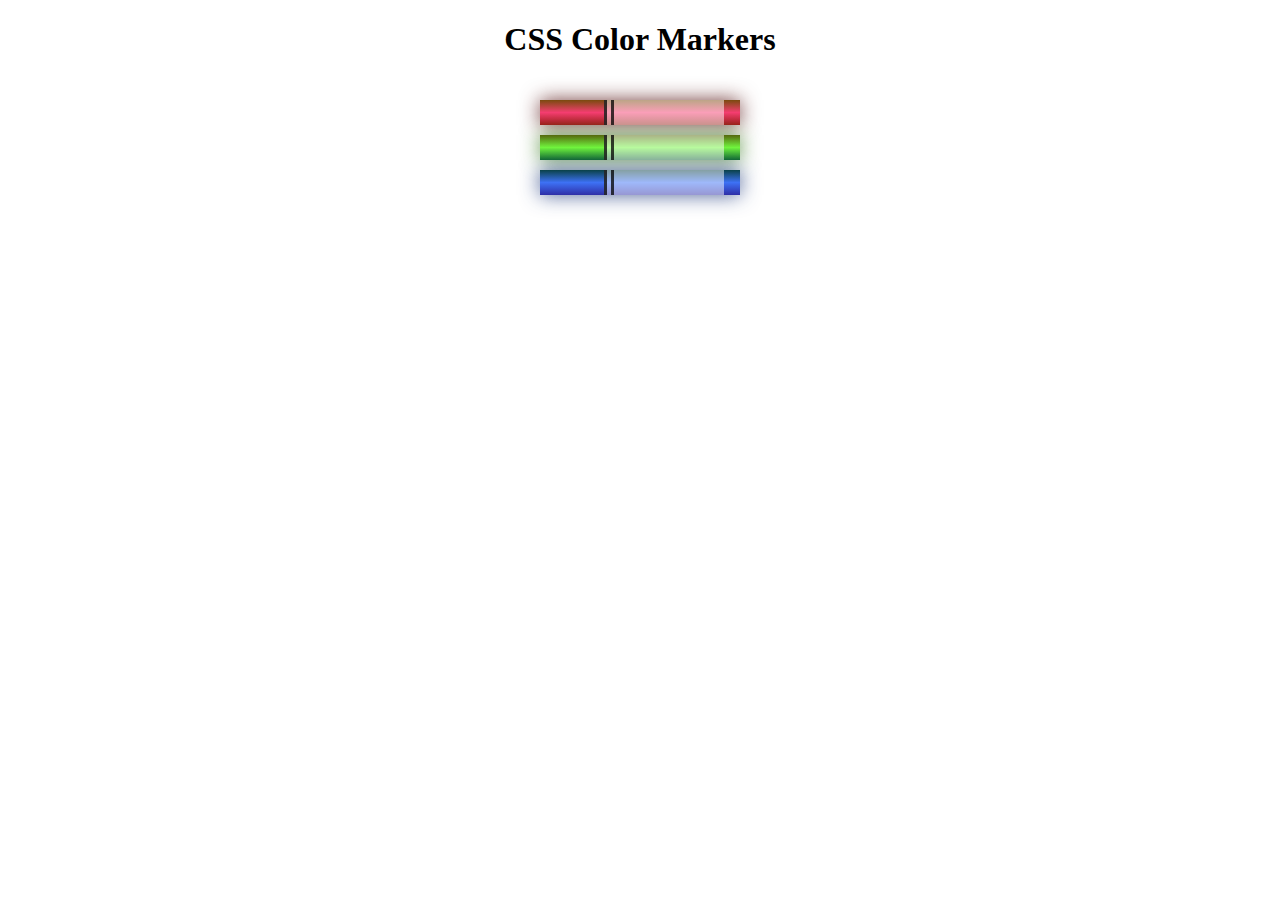
<file: 3_colormarkers_css/index.html>
<!DOCTYPE html>
<html lang="en">
  <head>
    <meta charset="utf-8">
    <meta name="viewport" content="width=device-width, initial-scale=1.0">
    <title>Colored Markers</title>
    <link rel="stylesheet" href="styles.css">
  </head>
  <body>
    <h1>CSS Color Markers</h1>
    <div class="container">
      <div class="marker red">
        <div class="cap"></div>
        <div class="sleeve"></div>
      </div>
      <div class="marker green">
        <div class="cap"></div>
        <div class="sleeve"></div>
      </div>
      <div class="marker blue">
        <div class="cap"></div>
        <div class="sleeve"></div>
      </div>
    </div>
  </body>
</html>
</file>
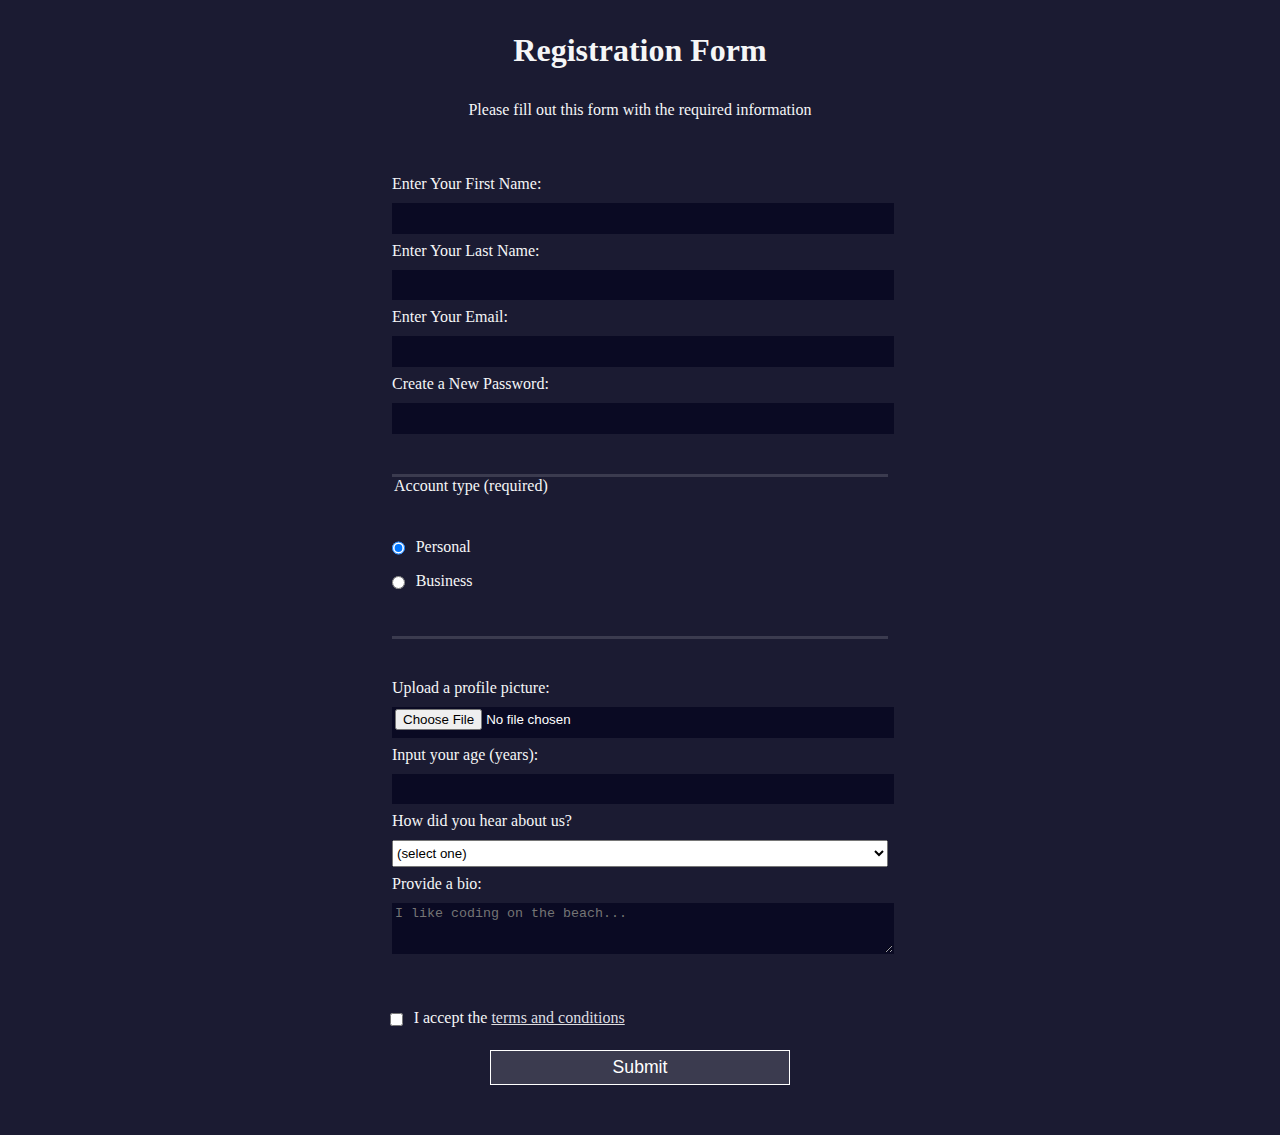
<file: 4_HTMLforms/index.html>
<!DOCTYPE html>
<html lang="en">
  <head>
    <meta charset="UTF-8">
    <title>Registration Form</title>
    <link rel="stylesheet" href="styles.css" />
  </head>
  <body>
    <h1>Registration Form</h1>
    <p>Please fill out this form with the required information</p>
    <form method="post" action='https://register-demo.freecodecamp.org'>
      <fieldset>
        <label for="first-name">Enter Your First Name: <input id="first-name" name="first-name" type="text" required /></label>
        <label for="last-name">Enter Your Last Name: <input id="last-name" name="last-name" type="text" required /></label>
        <label for="email">Enter Your Email: <input id="email" name="email" type="email" required /></label>
        <label for="new-password">Create a New Password: <input id="new-password" name="new-password" type="password" pattern="[a-z0-5]{8,}" required /></label>
      </fieldset>
      <fieldset>
        <legend>Account type (required)</legend>
        <label for="personal-account"><input id="personal-account" type="radio" name="account-type" class="inline" checked /> Personal</label>
        <label for="business-account"><input id="business-account" type="radio" name="account-type" class="inline" /> Business</label>
      </fieldset>
      <fieldset>
        <label for="profile-picture">Upload a profile picture: <input id="profile-picture" type="file" name="file" /></label>
        <label for="age">Input your age (years): <input id="age" type="number" name="age" min="13" max="120" /></label>
        <label for="referrer">How did you hear about us?
          <select id="referrer" name="referrer">
            <option value="">(select one)</option>
            <option value="1">freeCodeCamp News</option>
            <option value="2">freeCodeCamp YouTube Channel</option>
            <option value="3">freeCodeCamp Forum</option>
            <option value="4">Other</option>
          </select>
        </label>
        <label for="bio">Provide a bio:
          <textarea id="bio" name="bio" rows="3" cols="30" placeholder="I like coding on the beach..."></textarea>
        </label>
      </fieldset>
      <label for="terms-and-conditions">
        <input class="inline" id="terms-and-conditions" type="checkbox" required name="terms-and-conditions" /> I accept the <a href="https://www.freecodecamp.org/news/terms-of-service/">terms and conditions</a>
      </label>
      <input type="submit" value="Submit" />
    </form>
  </body>
</html>
</file>
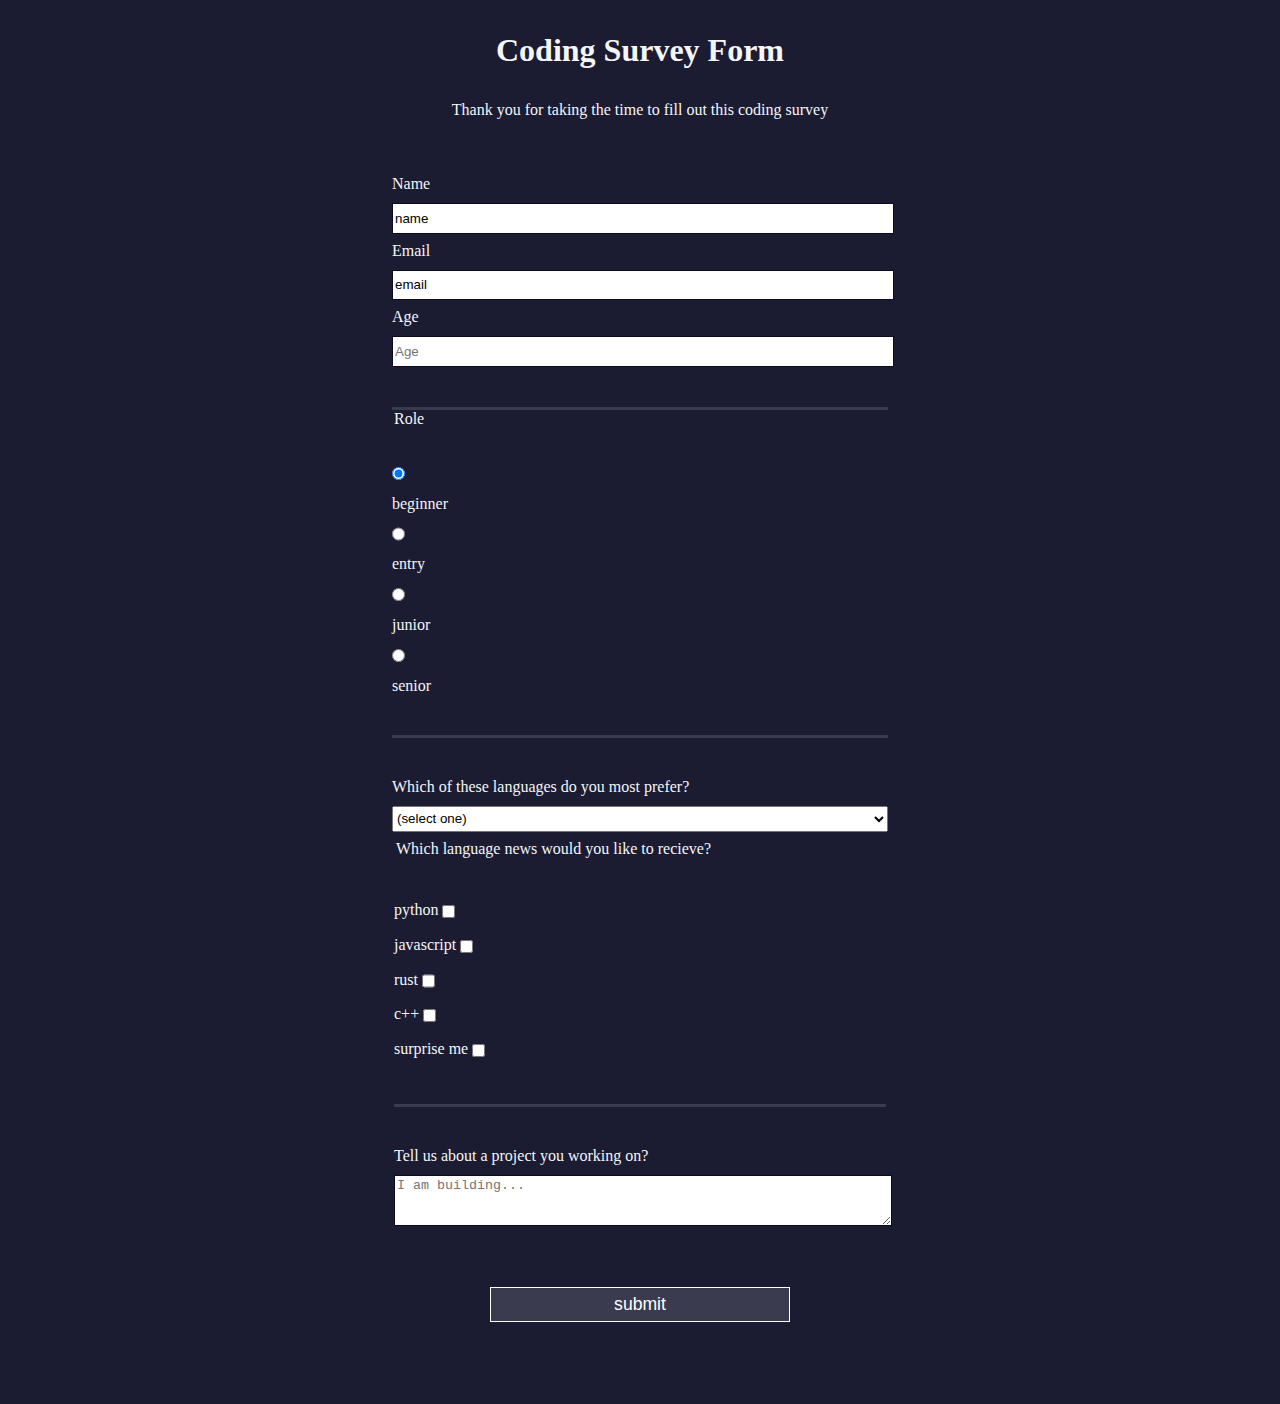
<file: 5_build_survey_form_project/index.html>
<!DOCTYPE html>
<html en="lang">
    <head>
    <meta charset="UTF-8">
    <meta name="viewport" content="width=device-width, initial-scale=1.0" />
    <title>Coding survey</title>
    <link rel="stylesheet" href="styles.css" />
  </head>
  <body>
    <h1 id="title">Coding Survey Form</h1>
    <p id="description">Thank you for taking the time to fill out this coding survey</p>
    <form id="survey-form" method="post" action='https://codenews.org'>
      <fieldset>
        <label id="name-label" for="name">Name <input id="name" name="name" type="text" value="name" placeholder="Enter name" required="" /></label>
        <label id="email-label" for="email">Email <input id="email" name="email" type="email" value="email" placeholder="Enter email" required="" /></label>
        <label id="number-label" for="age"> Age <input id="number" name="number" type="number" value="number" min="3" max="120" placeholder="Age" required="" /></label>
      </fieldset>

      <fieldset>
        <legend>Role</legend>
        <div>
          <input id="role-beginner" type="radio" value="role-beginner" name="role" class="inline" checked /> 
          <label for="role-beginner">beginner</label>
        </div>
        <div>
          <input id="role-entry" type="radio" value="role-entry" name="role" class="inline" />
          <label for="role-entry"> entry</label>
        </div>
        <div>
          <input id="role-junior" type="radio" value="role-junior" name="role" class="inline" />
          <label for="role-junior"> junior</label>
        </div>
        <div>
          <input id="role-senior" type="radio" value="role-senior" name="role" class="inline" />
        <label for="role-senior"> senior</label>
        </div>
      </fieldset>

      <fieldset>
        <label for="dropdown">Which of these languages do you most prefer?
          <select id="dropdown" value="dropdown">
            <option value="">(select one)</option>
            <option value="1">python</option>
            <option value="2">javascript</option>
            <option value="3">rust</option>
            <option value="4">c++</option>
          </select>
        </label>

        <fieldset>
        <legend>Which language news would you like to recieve?</legend>
            <label for="python">
                python 
                <input class="inline" id="python" value="python" type="checkbox" name="python" /> 
            </label>
              <label for="javascript">
                javascript
                <input class="inline" id="javascript" value="javascript" type="checkbox" name="javascript" /> 
            </label>
              <label for="rust">
                rust
                <input class="inline" id="rust" value="rust" type="checkbox" name="rust" /> 
            </label>
              <label for="c++">
               c++ 
                <input class="inline" id="c++" value="c++" type="checkbox" name="c++" /> 
            </label>
            <label for="surprise">
                    surprise me 
                    <input class="inline" id="surprise" value="surprise" type="checkbox" name="surprise" /> 
                </label>
        </fieldset>

      <fieldset>
        <label for="bio">Tell us about a project you working on?
          <textarea id="bio" name="bio" value="bio" rows="3" cols="30" placeholder="I am building..."></textarea>
        </label>
      </fieldset>

      <input id="submit" type="submit" value="submit" />
  </form> 
  </body>
</html>
</file>
<file: 3_colormarkers_css/styles.css>
/*This was painful, hats off to css monsters*/

h1 {
  text-align: center;
}

.container {
  background-color: rgb(255, 255, 255);
  padding: 10px 0;
}

.marker {
  width: 200px;
  height: 25px;
  margin: 10px auto;
}

.cap {
  width: 60px;
  height: 25px;
}

.sleeve {
  width: 110px;
  height: 25px;
  background-color: rgba(255, 255, 255, 0.5);
  border-left: 10px double rgba(0, 0, 0, 0.75);
}

.cap, .sleeve {
  display: inline-block;
}

.red {
  background: linear-gradient(rgb(122, 74, 14), rgb(245, 62, 113), rgb(162, 27, 27));
  box-shadow: 0 0 20px 0 rgba(83, 14, 14, 0.8);
}

.green {
  background: linear-gradient(#55680D, #71F53E, #116C31);
  box-shadow: 0 0 20px 0 #3B7E20CC;
}

.blue {
  background: linear-gradient(hsl(186, 76%, 16%), hsl(223, 90%, 60%), hsl(240, 56%, 42%));
  box-shadow: 0 0 20px 0 hsl(223, 59%, 31%, 0.8);
}
</file>
<file: 4_HTMLforms/styles.css>
body {
  width: 100%;
  height: 100vh;
  margin: 0;
  background-color: #1b1b32;
  color: #f5f6f7;
  font-family: Tahoma;
  font-size: 16px;
}

h1, p {
  margin: 1em auto;
  text-align: center;
}

form {
  width: 60vw;
  max-width: 500px;
  min-width: 300px;
  margin: 0 auto;
  padding-bottom: 2em;
}

fieldset {
  border: none;
  padding: 2rem 0;
  border-bottom: 3px solid #3b3b4f;
}

fieldset:last-of-type {
  border-bottom: none;
}

label {
  display: block;
  margin: 0.5rem 0;
}

input,
textarea,
select {
  margin: 10px 0 0 0;
  width: 100%;
  min-height: 2em;
}

input, textarea {
  background-color: #0a0a23;
  border: 1px solid #0a0a23;
  color: #ffffff;
}

.inline {
  width: unset;
  margin: 0 0.5em 0 0;
  vertical-align: middle;
}

input[type="submit"] {
  display: block;
  width: 60%;
  margin: 1em auto;
  height: 2em;
  font-size: 1.1rem;
  background-color: #3b3b4f;
  border-color: white;
  min-width: 300px;
}

input[type="file"] {
  padding: 1px 2px;
}

.inline{
  display: inline; 
}

a {
  color: #dfdfe2;
}
</file>
<file: 5_build_survey_form_project/styles.css>
/*TODO*/
body {
  width: 100%;
  height: 100vh;
  margin: auto;
  background-color: #1b1b32;
  color: #f5f6f7;
  font-family: Tahoma;
  font-size: 16px;
  padding: auto;
}

h1, p {
  margin: 1em auto;
  text-align: center;
}

form {
  width: 60vw;
  max-width: 500px;
  min-width: 300px;
  margin: 0 auto;
  padding-bottom: 2em;
}

fieldset {
  border: none;
  padding: 2rem 0;
  border-bottom: 3px solid #3b3b4f;
}

fieldset:last-of-type {
  border-bottom: none;
}

label {
  display: block;
  margin: 0.5rem 0;
}

input,
textarea,
select {
  margin: 10px 0 0 0;
  width: 100%;
  min-height: 2em;
}

input, textarea {
  background-color: white;
  border: 1px solid #0a0a23;
  color: black;
}

.inline {
  width: unset;
  margin: 0 0.5em 0 0;
  vertical-align: middle;
}

input[type="submit"] {
  display: block;
  width: 60%;
  margin: 1em auto;
  height: 2em;
  font-size: 1.1rem;
  background-color: #3b3b4f;
  border-color: white;
  min-width: 300px;
  color: white;
}

input[type="file"] {
  padding: 1px 2px;
}

.inline{
  display: inline; 
}

a {
  color: #dfdfe2;
}
</file>
